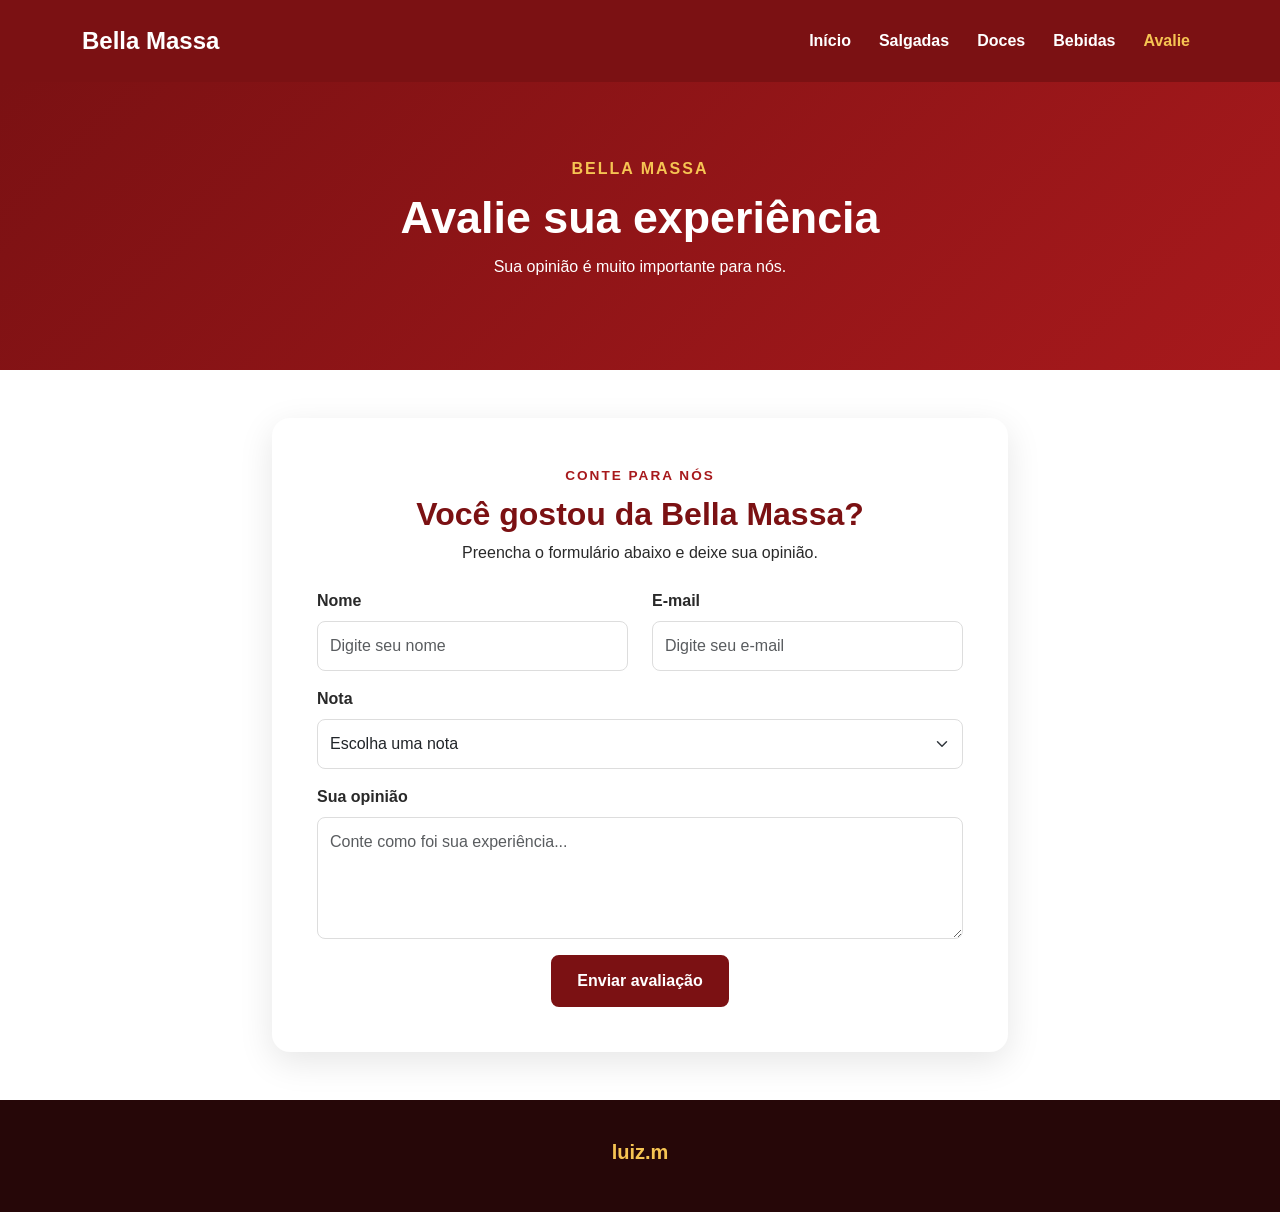
<file: contato.html>
<!DOCTYPE html>
<html lang="pt-BR">
<head>
<meta charset="UTF-8">
<meta name="viewport" content="width=device-width,initial-scale=1">
<title>Bella Massa - Avaliação</title>
<link href="https://cdn.jsdelivr.net/npm/bootstrap@5.3.3/dist/css/bootstrap.min.css" rel="stylesheet">
<link rel="stylesheet" href="css/style.css">
</head>

<body>

<header>
<nav class="navbar navbar-expand-lg navbar-dark">
<div class="container">

<a class="navbar-brand" href="index.html">Bella Massa</a>

<div class="collapse navbar-collapse show" id="menu">
<ul class="navbar-nav ms-auto">
<li><a class="nav-link" href="index.html">Início</a></li>
<li><a class="nav-link" href="salgadas.html">Salgadas</a></li>
<li><a class="nav-link" href="doces.html">Doces</a></li>
<li><a class="nav-link" href="bebidas.html">Bebidas</a></li>
<li><a class="nav-link active" href="contato.html">Avalie</a></li>
</ul>
</div>

</div>
</nav>
</header>

<main>

<section class="titulo">
<div class="container text-center">
<span class="subtitulo-claro">BELLA MASSA</span>
<h1>Avalie sua experiência</h1>
<p>Sua opinião é muito importante para nós.</p>
</div>
</section>

<section class="container py-5">
<div class="row justify-content-center">
<div class="col-lg-8">

<div class="formulario">

<div class="text-center mb-4">
<span class="subtitulo">CONTE PARA NÓS</span>
<h2>Você gostou da Bella Massa?</h2>
<p>Preencha o formulário abaixo e deixe sua opinião.</p>
</div>

<form>

<div class="row">
<div class="col-md-6 mb-3">
<label for="nome" class="form-label">Nome</label>
<input type="text" class="form-control" id="nome" placeholder="Digite seu nome">
</div>

<div class="col-md-6 mb-3">
<label for="email" class="form-label">E-mail</label>
<input type="email" class="form-control" id="email" placeholder="Digite seu e-mail">
</div>
</div>

<div class="mb-3">
<label for="nota" class="form-label">Nota</label>
<select class="form-select" id="nota">
<option selected>Escolha uma nota</option>
<option>5 - Excelente</option>
<option>4 - Muito bom</option>
<option>3 - Bom</option>
<option>2 - Regular</option>
<option>1 - Ruim</option>
</select>
</div>

<div class="mb-3">
<label for="mensagem" class="form-label">Sua opinião</label>
<textarea class="form-control" id="mensagem" rows="4" placeholder="Conte como foi sua experiência..."></textarea>
</div>

<div class="text-center">
<button type="submit" class="btn btn-principal">Enviar avaliação</button>
</div>

</form>

</div>
</div>
</div>
</section>

</main>

<footer>
<div class="container text-center">
<h5>luiz.m</h5>

</div>
</footer>

</body>
</html>
</file>
<file: css/style.css>
* {
    margin: 0;
    padding: 0;
    box-sizing: border-box;
}

body {
    font-family: 'Montserrat', sans-serif;
    color: #292929;
    background-color: #fff;
}

.navbar {
    background-color: #7b1113;
    padding: 18px 0;
}

.navbar-brand {
    font-size: 1.5rem;
    font-weight: 800;
}

.nav-link {
    color: #fff !important;
    font-weight: 600;
    margin-left: 12px;
}

.nav-link:hover,
.nav-link.active {
    color: #f6c453 !important;
}

.hero {
    background: linear-gradient(135deg, #fff8e8, #ffffff);
    padding: 90px 0;
}

.hero h1 {
    font-size: 3.3rem;
    font-weight: 800;
    color: #7b1113;
    line-height: 1.15;
    margin: 20px 0;
}

.hero p {
    font-size: 1.1rem;
    color: #666;
    line-height: 1.8;
    max-width: 600px;
    margin-bottom: 30px;
}

.hero-img {
    width: 100%;
    height: 430px;
    object-fit: cover;
    border-radius: 25px;
    box-shadow: 0 15px 40px rgba(0, 0, 0, 0.18);
}

.badge-destaque {
    background-color: #f6c453;
    color: #7b1113;
    padding: 10px 15px;
    font-size: 0.8rem;
}

.btn-principal {
    background-color: #7b1113;
    color: #fff;
    border: 2px solid #7b1113;
    padding: 12px 24px;
    font-weight: 700;
    border-radius: 8px;
}

.btn-principal:hover {
    background-color: #a7191c;
    border-color: #a7191c;
    color: #fff;
}

.btn-secundario {
    background-color: transparent;
    color: #7b1113;
    border: 2px solid #7b1113;
    padding: 12px 24px;
    font-weight: 700;
    border-radius: 8px;
    margin-left: 8px;
}

.btn-secundario:hover {
    background-color: #7b1113;
    color: #fff;
}

.subtitulo {
    color: #a7191c;
    font-weight: 800;
    font-size: 0.85rem;
    letter-spacing: 2px;
}

.subtitulo-claro {
    color: #f6c453;
    font-weight: 700;
    letter-spacing: 2px;
}

h2 {
    color: #7b1113;
    font-weight: 800;
    margin-top: 8px;
}

.categoria-card {
    border: none;
    border-radius: 16px;
    overflow: hidden;
    box-shadow: 0 8px 25px rgba(0, 0, 0, 0.1);
    transition: 0.3s;
}

.categoria-card:hover {
    transform: translateY(-8px);
    box-shadow: 0 15px 35px rgba(0, 0, 0, 0.15);
}

.categoria-card img {
    height: 240px;
    object-fit: cover;
}

.categoria-card h3 {
    color: #7b1113;
    font-weight: 700;
}

.categoria-card p {
    color: #666;
    line-height: 1.6;
}

.promocao {
    background-color: #7b1113;
    color: #fff;
    padding: 60px 0;
}

.promocao span {
    color: #f6c453;
    font-weight: 800;
    letter-spacing: 2px;
}

.promocao h2 {
    color: #fff;
    margin-top: 10px;
}

.promocao p {
    font-size: 1.05rem;
}

.titulo {
    background: linear-gradient(135deg, #7b1113, #a7191c);
    color: #fff;
    padding: 75px 0;
}

.titulo h1 {
    font-size: 2.8rem;
    font-weight: 800;
    margin-top: 10px;
}

.titulo p {
    margin-top: 10px;
}

.produto {
    border: none;
    border-radius: 15px;
    overflow: hidden;
    box-shadow: 0 8px 25px rgba(0, 0, 0, 0.09);
    transition: 0.3s;
}

.produto:hover {
    transform: translateY(-8px);
    box-shadow: 0 15px 35px rgba(0, 0, 0, 0.15);
}

.produto img {
    height: 230px;
    object-fit: cover;
}

.produto h3 {
    color: #7b1113;
    font-size: 1.25rem;
    font-weight: 700;
    margin-top: 15px;
}

.produto p {
    color: #666;
    font-size: 0.9rem;
    line-height: 1.6;
}

.produto strong {
    color: #a7191c;
    font-size: 1.15rem;
}

.fundo-claro {
    background-color: #fff8e8;
}

.bebida-card {
    border: none;
    border-radius: 15px;
    padding-top: 25px;
    box-shadow: 0 8px 25px rgba(0, 0, 0, 0.08);
    transition: 0.3s;
}

.bebida-card:hover {
    transform: translateY(-8px);
}

.bebida-card h3 {
    color: #7b1113;
    font-weight: 700;
}

.bebida-card p {
    color: #666;
}

.bebida-card strong {
    color: #a7191c;
    font-size: 1.2rem;
}

.bebida-icone {
    font-size: 4rem;
}

.tabela {
    background-color: #fff;
}

.tabela thead {
    background-color: #7b1113;
    color: #fff;
}

.tabela th {
    padding: 15px;
}

.tabela td {
    padding: 14px;
}

.formulario {
    background-color: #fff;
    padding: 45px;
    border-radius: 18px;
    box-shadow: 0 10px 35px rgba(0, 0, 0, 0.1);
}

.formulario h2 {
    color: #7b1113;
}

.form-control,
.form-select {
    padding: 12px;
    border-radius: 8px;
    border: 1px solid #ddd;
}

.form-control:focus,
.form-select:focus {
    border-color: #a7191c;
    box-shadow: 0 0 0 0.2rem rgba(167, 25, 28, 0.15);
}

.form-label {
    font-weight: 600;
}

footer {
    background-color: #260708;
    color: #fff;
    padding: 40px 0;
}

footer h5 {
    color: #f6c453;
    font-weight: 800;
}

footer p {
    color: #ddd;
    margin: 10px 0;
}

footer small {
    color: #999;
}

@media (max-width: 768px) {

    .hero {
        padding: 60px 0;
    }

    .hero h1 {
        font-size: 2.3rem;
    }

    .hero-img {
        height: 300px;
    }

    .btn-secundario {
        margin-left: 0;
        margin-top: 10px;
    }

    .titulo {
        padding: 55px 0;
    }

    .titulo h1 {
        font-size: 2.2rem;
    }

    .formulario {
        padding: 25px;
    }

    .promocao {
        text-align: center;
    }

    .promocao .btn {
        margin-top: 20px;
    }
}
</file>
